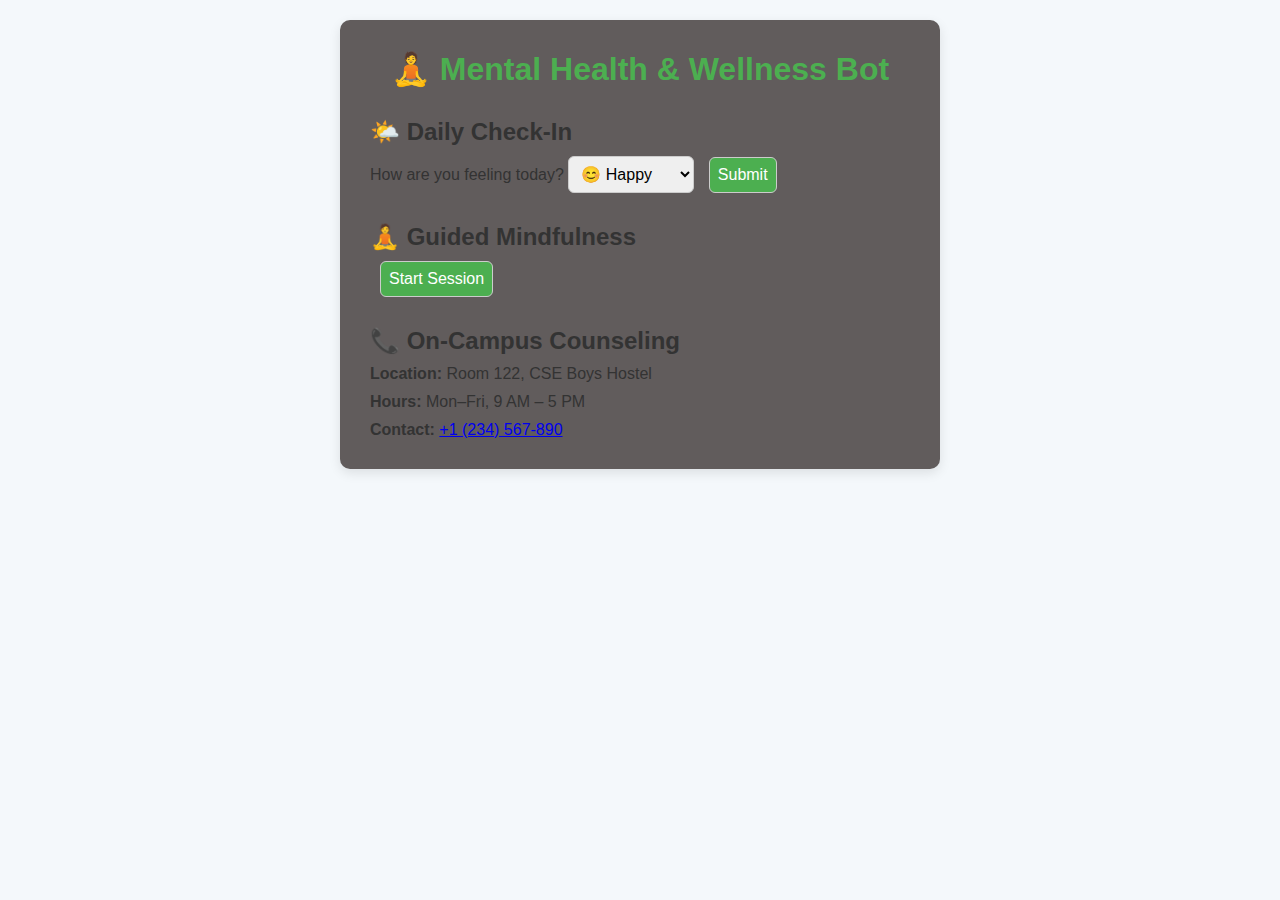
<file: health.html>
<!DOCTYPE html>
<html lang="en">
<head>
  <meta charset="UTF-8" />
  <meta name="viewport" content="width=device-width, initial-scale=1.0"/>
  <title>Mental Health & Wellness Bot</title>
  <link rel="stylesheet" href="style.css" />
  <style>body {
    font-family: 'Segoe UI', sans-serif;
    background: #f4f8fb;
    color: #333;
    padding: 20px;
    margin: 0;
    background-image: url(https://media0.giphy.com/media/v1.Y2lkPTc5MGI3NjExenozMDMzb2U4cXJuM3BuZ2F6dmZ5cXVhbWlreHVsamppdXNldGpjaSZlcD12MV9pbnRlcm5hbF9naWZfYnlfaWQmY3Q9Zw/TxVVB6PfWMjE4/giphy.gif);
  }
  
  .container {
    max-width: 600px;
    margin: auto;
    background:rgb(97, 92, 92);;
    border-radius: 10px;
    box-shadow: 0 4px 12px rgba(0,0,0,0.1);
    padding: 30px;
  }
  
  h1 {
    text-align: center;
    color: #4caf50;
  }
  
  section {
    margin-top: 30px;
  }
  
  select, button {
    margin-top: 10px;
    padding: 8px;
    font-size: 1em;
    border-radius: 6px;
    border: 1px solid #ccc;
  }
  
  button {
    background-color: #4caf50;
    color: white;
    cursor: pointer;
    margin-left: 10px;
  }
  
  button:hover {
    background-color: #45a049;
  }
  
  p {
    margin-top: 10px;
  }
  </style>
</head>
<body>
  <div class="container">
    <h1>🧘 Mental Health & Wellness Bot</h1>
    
    <section>
      <h2>🌤️ Daily Check-In</h2>
      <label for="mood">How are you feeling today?</label>
      <select id="mood">
        <option value="happy">😊 Happy</option>
        <option value="okay">😐 Okay</option>
        <option value="stressed">😰 Stressed</option>
        <option value="sad">😢 Sad</option>
      </select>
      <button onclick="checkIn()">Submit</button>
      <p id="response"></p>
    </section>

    <section>
      <h2>🧘 Guided Mindfulness</h2>
      <button onclick="startMindfulness()">Start Session</button>
      <p id="mindfulness"></p>
    </section>

    <section>
      <h2>📞 On-Campus Counseling</h2>
      <p><strong>Location:</strong> Room 122, CSE Boys Hostel</p>
      <p><strong>Hours:</strong> Mon–Fri, 9 AM – 5 PM</p>
      <p><strong>Contact:</strong> <a href="tel:+1234567890">+1 (234) 567-890</a></p>
    </section>
  </div>

  <script>function checkIn() {
    const mood = document.getElementById("mood").value;
    const response = document.getElementById("response");
    let message = "";
  
    switch (mood) {
      case "happy":
        message = "Glad to hear you're feeling good! 😊";
        break;
      case "okay":
        message = "Thanks for checking in. Keep going! 💪";
        break;
      case "stressed":
        message = "Try some deep breaths. You've got this. 🌬️";
        break;
      case "sad":
        message = "You're not alone. Reach out if you need. ❤️";
        break;
    }
  
    response.textContent = message;
  }
  
  function startMindfulness() {
    const prompts = [
      "Close your eyes and take 3 deep breaths.",
      "Notice the feeling of your feet on the ground.",
      "Focus on one sound you can hear around you.",
      "Let your shoulders relax and drop.",
      "You are safe. You are present. You are enough."
    ];
  
    const mindfulness = document.getElementById("mindfulness");
    const randomPrompt = prompts[Math.floor(Math.random() * prompts.length)];
    mindfulness.textContent = randomPrompt;
  }
  </script>
</body>
</html>
</file>
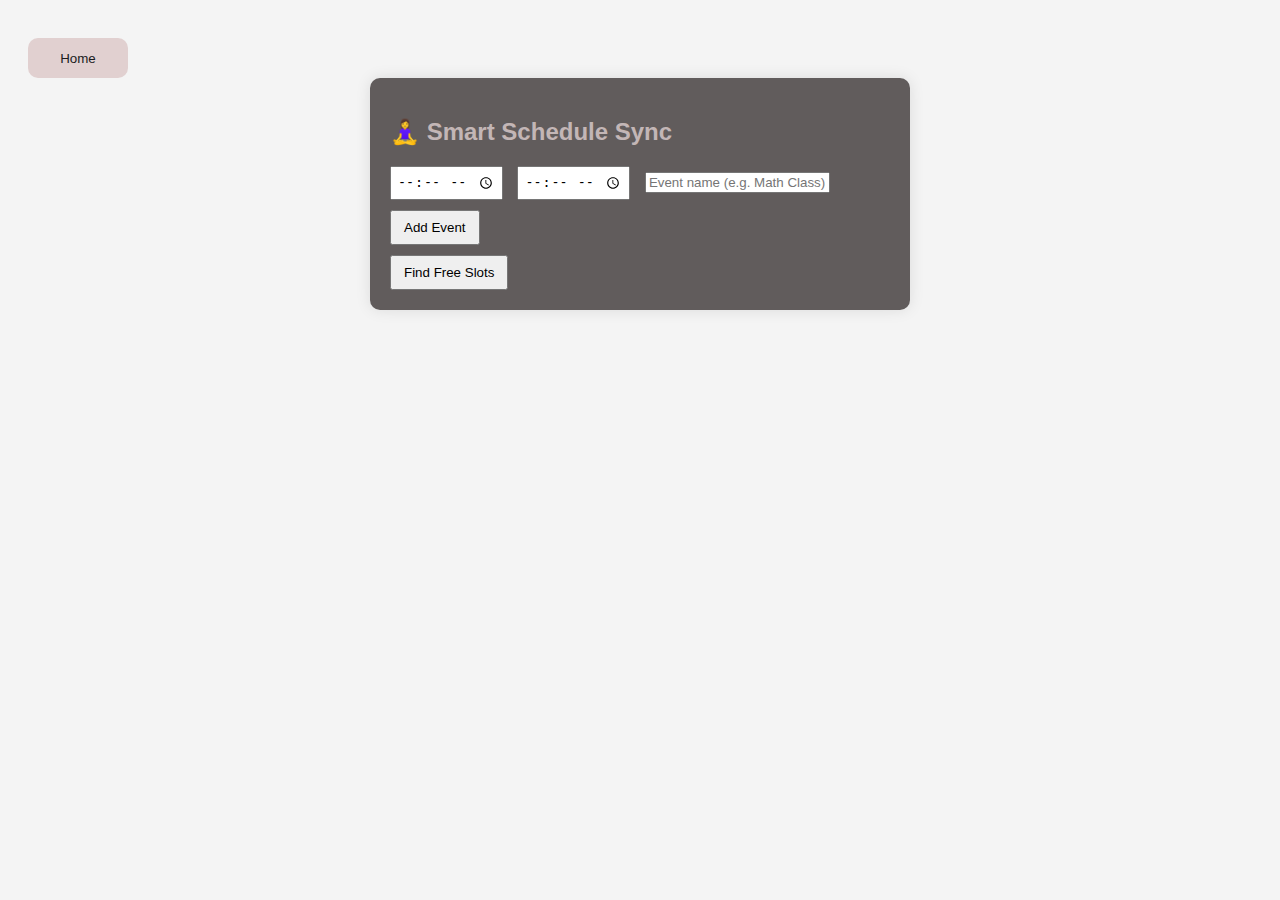
<file: timetable.html>
<!DOCTYPE html>
<html lang="en">
<head>
  <meta charset="UTF-8" />
  <meta name="viewport" content="width=device-width, initial-scale=1.0"/>
  <title>Free Time Finder</title>
  <style>
    body {
      font-family: Arial, sans-serif;
      background: #f4f4f4;
      padding: 20px;
      background-image: url(https://cdn.pixabay.com/animation/2023/03/19/02/34/02-34-11-741_512.gif);
    }

    #home{
    height: 10%;
    width: 100%;
}

#homebtn{
    color: #1b1c1e;
    background-color: #e1d0d0;
    height: 40px;
    width: 100px;
    border-radius: 10px;
    border-color: transparent;
}
    .container {
      max-width: 500px;
      margin: auto;
      background: rgb(97, 92, 92);
      padding: 20px;
      border-radius: 10px;
      box-shadow: 0 0 15px rgba(0,0,0,0.1);
    }
    h2 {
      margin-bottom: 20px;
      color: hsl(0, 10%, 74%);
    }
    input[type="time"] {
      padding: 5px;
      margin-right: 10px;
    }
    button {
      padding: 8px 12px;
      margin-top: 10px;
      cursor: pointer;
    }
    .slot {
      background: #ffffff;
      margin: 5px 0;
      padding: 10px;
      border-left: 5px solid #28a745;
    }
    .no-slots {
      color: red;
      margin-top: 10px;
    }
  </style>
</head>
<body>
  <div id="home">
    <a href="index.html"><button id="homebtn">Home</button></a>
</div>
  <div class="container">
    <h2>🧘‍♀️ Smart Schedule Sync</h2>
    <div id="schedule-list"></div>
    <div>
      <input type="time" id="start-time" /> 
      <input type="time" id="end-time" />
      <input type="text" id="event-name" placeholder="Event name (e.g. Math Class)" />
      <button onclick="addEvent()">Add Event</button>
    </div>
    <button onclick="findFreeTime()">Find Free Slots</button>
    <div id="free-slots"></div>
  </div>

  <script>
    const schedule = [];

    function addEvent() {
  const start = document.getElementById("start-time").value;
  const end = document.getElementById("end-time").value;
  const name = document.getElementById("event-name").value.trim() || "Unnamed Event";

  if (start && end && start < end) {
    schedule.push({ start, end, name });
    displaySchedule();
  } else {
    alert("Please enter a valid time range.");
  }

  // Optional: Clear inputs
  document.getElementById("start-time").value = '';
  document.getElementById("end-time").value = '';
  document.getElementById("event-name").value = '';
}


function displaySchedule() {
  const list = document.getElementById("schedule-list");
  list.innerHTML = "<h4>📅 Today's Schedule:</h4>";
  schedule.sort((a, b) => a.start.localeCompare(b.start));
  schedule.forEach((s, i) => {
    const duration = timeDiffInMinutes(s.start, s.end);
    list.innerHTML += `<div>${i + 1}. ${s.start} - ${s.end} | 🏷️ ${s.name} | ⏱️ ${duration} min</div>`;
  });
}


    function findFreeTime() {
  const freeDiv = document.getElementById("free-slots");
  freeDiv.innerHTML = "";

  const dayStart = "08:00";
  const dayEnd = "20:00";

  let lastEnd = dayStart;
  let freeSlots = [];

  schedule.sort((a, b) => a.start.localeCompare(b.start));

  schedule.forEach(({ start, end }) => {
    if (lastEnd < start) {
      const duration = timeDiffInMinutes(lastEnd, start);
      if (duration >= 30) {
        freeSlots.push({ start: lastEnd, end: start, duration });
      }
    }
    if (end > lastEnd) lastEnd = end;
  });

  if (lastEnd < dayEnd) {
    const duration = timeDiffInMinutes(lastEnd, dayEnd);
    if (duration >= 30) {
      freeSlots.push({ start: lastEnd, end: dayEnd, duration });
    }
  }

  if (freeSlots.length === 0) {
    freeDiv.innerHTML = '<p class="no-slots">No free slots of 30+ minutes found.</p>';
  } else {
    freeSlots.forEach(slot => {
      const label = slot.duration < 60 ? "🎮 Play Time" : "📚 Study Time";
      freeDiv.innerHTML += `
        <div class="slot">
          🕒 ${slot.start} - ${slot.end} &nbsp; → <strong>${label}</strong>
        </div>`;
    });
  }
}

    function timeDiffInMinutes(start, end) {
      const [h1, m1] = start.split(":").map(Number);
      const [h2, m2] = end.split(":").map(Number);
      return (h2 * 60 + m2) - (h1 * 60 + m1);
    }
  </script>
</body>
</html>
</file>
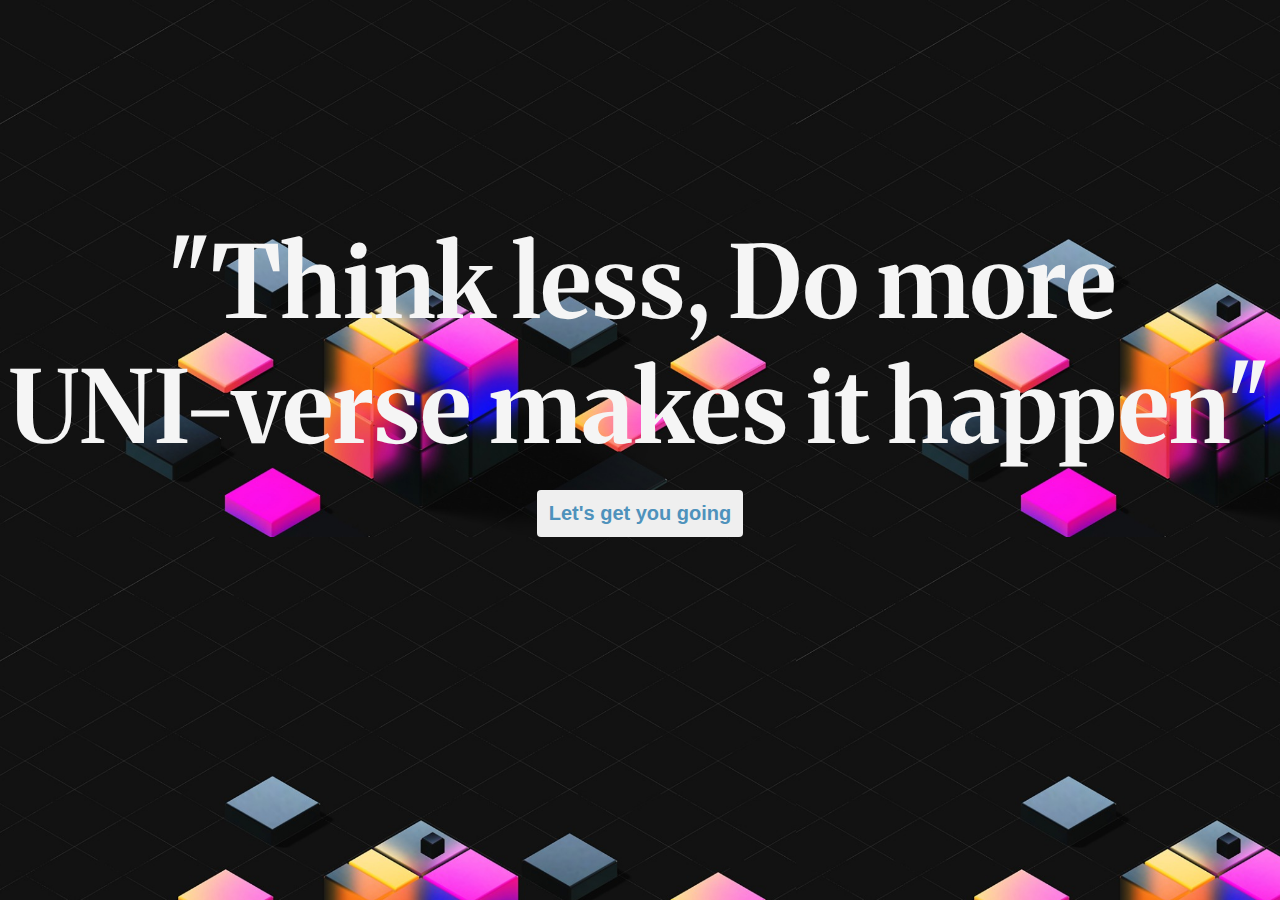
<file: universe.html>
<!DOCTYPE html>
<html lang="en">
  <head>
    <meta charset="UTF-8" />
    <meta name="viewport" content="width=device-width, initial-scale=1.0" />
    <title>UNIverse</title>
  </head>

  <link rel="preconnect" href="https://fonts.googleapis.com" />
  <link rel="preconnect" href="https://fonts.gstatic.com" crossorigin />
  <link
    href="https://fonts.googleapis.com/css2?family=Merriweather:ital,opsz,wght@0,18..144,300..900;1,18..144,300..900&family=Roboto+Condensed:ital,wght@0,100..900;1,100..900&display=swap"
    rel="stylesheet"
  />
  <link href="universe.css" rel="stylesheet" />
  <body>
    <section>
      <div class="container">
        <div class="heading">
          <h1>"Think less, Do more</h1>
          <h1>UNI-verse makes it happen"</h1>
        </div>
        <div id="button">
          
          <div class="starting">
            <a href="index.html"><button class="btn btn-getting-started">
              Let's get you going 
            </button>
        </a>
          </div>
        </div>
      </div>
    </section>
  </body>
</html>
</file>
<file: style.css>
*{
    margin: 0;
    padding: 0;
    box-sizing: border-box;
    font-family: 'poppins', sans-serif;

}

html,body{
    width: 100%;
    height:100%;
    overflow-x: hidden;
}

.codystar-light {
    font-family: "Codystar", sans-serif;
    font-weight: 300;
    font-style: normal;
  }
  
  .codystar-regular {
    font-family: "Codystar", sans-serif;
    font-weight: 400;
    font-style: normal;
  }
  

#main{
    width: 100%;
    height: 100%;
    background-image: url(https://cdn.pixabay.com/animation/2023/03/19/02/34/02-34-11-741_512.gif);
}

#navbar{
    height: 18%;
    width: 100%;
    background-color: black;
    color: white;
    
}

#loop {
    overflow: hidden; 
    white-space: nowrap; 
    margin: 0 auto; 
    letter-spacing: .15em;
    font-size: 20px;
    opacity: 0.5;
  
    animation: 
      typing 3.5s ease forwards,
      growFade 3.5s ease forwards;
      animation-iteration-count: infinite;
      animation-direction: alternate;
  }
  
  @keyframes typing {
    from { width: 0 }
    to { width: 100% }
  }
  
  
  
  @keyframes growFade {
    from {
      
      opacity: 0.5;
    }
    to {
      
      opacity: 1;
    }
  }

  #row1{
    width: 100%;
    height: 40%;
    display: flex;
    align-items:center;
    justify-content: space-around;
    
  }

  #row2{
    width: 100%;
    height: 40%;
    display: flex;
    align-items:center;
    justify-content: space-around;
    
  }

  .app{
    height: 80%;
    width: 60%;
    color: rgb(252, 252, 252);
    border: 2px white solid;
    border-radius: 20px;
    background-color: rgb(58, 53, 53);
    opacity: 0.8;
    display: flex;
    flex-direction: column;
    align-items: center;
    margin-top: 30px;
  }

 

  .app:hover{
    color: rgb(0, 0, 0);
    border: 2px white solid;
    border-radius: 20px;
    background-color: rgb(255, 241, 241);
    opacity: 1;
    cursor: pointer;
    height: 83%;
    width: 65%;
    transition: all 0.5s;

  }

  .col1{
    height: 100%;
    width: 50%;
    display: flex;
    align-items: center;
    justify-content: center;
  }

  .col2{
    height: 100%;
    width: 50%;
    display: flex;
    align-items: center;
    justify-content: center;
  }

  #footer{
    height: 30%;
    width: 100%;
    background-color: black;
    text-decoration: none;
  }

  .marquee-text {
    display: inline-block;
    padding-left: 100%;
    animation: scrollText 15s linear infinite;
    font-size: 24px;
    font-weight: bold;
    white-space:nowrap;
  
  }

  @keyframes scrollText {
    0% {
      transform: translateX(0%);
    }
    100% {
      transform: translateX(-100%);
    }
  }

  .custom-cursor {
    position: fixed;
    top: 0;
    left: 0;
    width: 20px;
    height: 20px;
    background: red;
    border-radius: 50%;
    pointer-events: none;
    z-index: 10000;
    animation: pulse 1s infinite;
  }
  
  /* Animation */
  @keyframes pulse {
    0% { transform: scale(1); opacity: 1; }
    50% { transform: scale(1.5); opacity: 0.5; }
    100% { transform: scale(1); opacity: 1; }
  }
  .circle {
    height: 24px;
    width: 24px;
    border-radius: 24px;
    background-color: black;
    position: fixed; 
    top: 0;
    left: 0;
    pointer-events: none;
    z-index: 99999999; /* so that it stays on top of all other elements */
  }
</file>
<file: universe.css>
* {
    padding: 0;
    margin: 0;
    box-sizing: border-box;
  }
  html {
    font-size: 62.5%;
  }
  body {
    font-family: "merriweather", sans-serif;
    background-image: url(back.jpg);
    background-size: contain;
}

  
  
  .bg-image {
    height: 100%;
  }
  
  h1 {
    color: whitesmoke;
  }
  
  .btn {
    /* display: flex; */
    text-decoration: none;
    color: rgb(78, 146, 188);
    text-align: center;
  
    font-size: 2rem;
    font-weight: 600;
    padding: 1.2rem 1.2rem;
    border: none;
    border-radius: 0.4rem;
    cursor: pointer;
    transition: all 0.8s;
  }
  
  .btn-getting-started:hover,
  .btn-getting-started:active {
    text-decoration: none;
    background-color: rgba(210, 217, 224, 0.992);
    color: #14191f;
  }
  
  #button {
    display: flex;
  
    justify-content: space-around;
  }
  
  .btn:link,
  .btn:visited {
    background-color: rgb(208, 204, 204);
    color: #14191f;
    padding: 50rem, 50rem;
  }
  
  .btn-log-in:hover,
  .btn-log-in:active {
    text-decoration: none;
    background-color: rgba(210, 217, 224, 0.992);
    color: #14191f;
  }
  
  .btn-log-in:link,
  .btn-log-in:visited {
    background-color: #14191f;
    padding: 50rem, 50rem;
  }
  
  .heading {
    text-align: center;
    font-size: 5rem;
    padding-top: 22rem;
    padding-bottom: 2rem;
  }
  
  .login {
    display: flex;
    flex-direction: column;
  }
  .staring {
    display: flex;
    flex-direction: column;
  }
</file>
